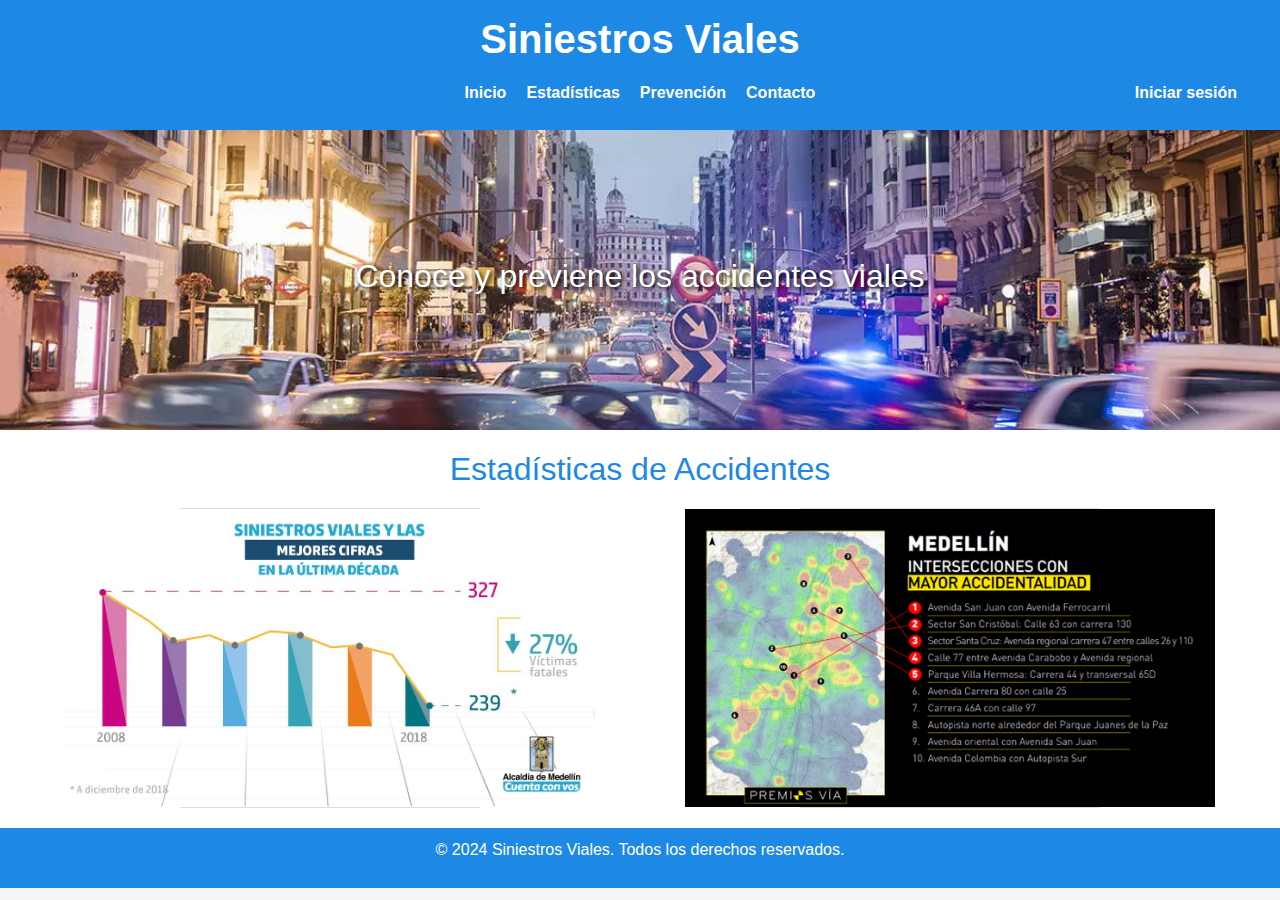
<file: index.html>
<!DOCTYPE html>
<html lang="es">
<head>
    <meta charset="UTF-8">
    <meta name="viewport" content="width=device-width, initial-scale=1.0">
    <title>Siniestros Viales</title>
    <!-- Vinculación a Bootstrap CSS -->
    <link href="https://cdn.jsdelivr.net/npm/bootstrap@5.3.0-alpha1/dist/css/bootstrap.min.css" rel="stylesheet">
    <style>
        body {
            margin: 0;
            font-family: Arial, sans-serif;
            background-color: #f4f4f4;
            color: #333;
        }

        .encabezado {
            background-color: #1e88e5;
            color: #fff;
            text-align: center;
            padding: 15px 0;
            position: relative;
        }

        .navegacion {
            display: flex;
            justify-content: center;
            align-items: center;
            position: relative;
        }

        .navegacion a {
            color: #fff;
            margin: 10px;
            text-decoration: none;
            font-weight: bold;
        }

        /* Posicionar los botones en la parte derecha */
        .navegacion .botones {
            position: absolute;
            right: 20px;
            top: 50%;
            transform: translateY(-50%);
        }

        .navegacion .botones a {
            margin-left: 10px;
        }

        .seccion-principal {
            background: url('/img/1.JPG') no-repeat center center/cover;
            height: 300px;
            font-size: larger;
            display: flex;
            align-items: center;
            justify-content: center;
            color: #fff;
            text-shadow: 2px 2px 4px #000;
        }

        .estadisticas {
            padding: 20px;
            background-color: #fff;
        }

        .estadisticas h2 {
            text-align: center;
            color: #1e88e5;
        }

        .graficos {
            display: flex;
            justify-content: space-around;
            margin-top: 20px;
        }

        .grafico {
            width: 300px;
            height: 300px;
            background-color: #f9f9f9;
            border: 1px solid #ddd;
            display: flex;
            justify-content: center;
            color: #777;
        }

        .pie {
            background-color: #1e88e5;
            color: #fff;
            text-align: center;
            padding: 10px 0;
        }

        /* Responsividad */
        @media (max-width: 768px) {
            .graficos {
                flex-direction: column;
                align-items: center;
            }

            .grafico {
                width: 100%;
                margin-bottom: 20px;
            }
        }
    </style>
</head>
<body>

    <header class="encabezado">
        <h1><b>Siniestros Viales</b></h1>
        <nav class="navegacion">
            <a href="/index.html">Inicio</a>
            <a href="/estadisticas.html">Estadísticas</a>
            <a href="/prevencion.html">Prevención</a>
            <a href="contacto" data-bs-toggle="modal" data-bs-target="#contactModal" aria-label="Ir a la página de contacto">Contacto</a>

            <!-- Botones de Iniciar sesión y Registro alineados a la derecha -->
            <div class="botones">
                <a href="/inicioSesion.html" class="btn ">Iniciar sesión</a>
               
            </div>
        </nav>
    </header>

    <section class="seccion-principal">
        <h2>Conoce y previene los accidentes viales</h2>
    </section>

    <section class="estadisticas" id="estadisticas">
        <h2>Estadísticas de Accidentes</h2>
        <div class="graficos">
            <div class="grafico"><img src="/img/grafico.jpg" alt="Gráfico de accidentes"></div>
            <div class="grafico"><img src="/img/Medellin.png" alt="Gráfico de accidentes en Medellín"></div>
        </div>
    </section>

    <!-- Modal de Contacto (Bootstrap) -->
    <div class="modal fade" id="contactModal" tabindex="-1" aria-labelledby="contactModalLabel" aria-hidden="true">
        <div class="modal-dialog">
            <div class="modal-content">
                <div class="modal-header">
                    <h5 class="modal-title" id="contactModalLabel">Contacto</h5>
                    <button type="button" class="btn-close" data-bs-dismiss="modal" aria-label="Cerrar"></button>
                </div>
                <div class="modal-body">
                    <p>Si tienes alguna pregunta o necesitas más información, puedes ponerte en contacto con nosotros a través de los siguientes medios:</p>
                    <ul>
                        <li><strong>Teléfono:</strong> 01 8000 420 420</li>
                        <li><strong>Correo electrónico:</strong> <a href="mailto:siniestroviales@gmail.com">siniestroviales@gmail.com</a></li>
                    </ul>
                    <p>También puedes seguirnos en nuestras redes sociales para obtener más información y actualizaciones.</p>
                    <p>Síguenos en nuestras redes sociales:</p>
                    <ul>
                        <li><a href="https://facebook.com/siniestroviales" target="_blank">Facebook</a></li>
                        <li><a href="https://twitter.com/siniestroviales" target="_blank">Twitter</a></li>
                        <li><a href="https://instagram.com/siniestroviales" target="_blank">Instagram</a></li>
                    </ul>

                    <p><em>¡Estamos aquí para ayudarte!</em></p>
                </div>
                <div class="modal-footer">
                    <button type="button" class="btn btn-secondary" data-bs-dismiss="modal">Cerrar</button>
                </div>
            </div>
        </div>
    </div>

    <footer class="pie">
        <p>&copy; 2024 Siniestros Viales. Todos los derechos reservados.</p>
    </footer>

    <!-- Vinculación a Bootstrap JS y Popper.js -->
    <script src="https://cdn.jsdelivr.net/npm/@popperjs/core@2.11.6/dist/umd/popper.min.js"></script>
    <script src="https://cdn.jsdelivr.net/npm/bootstrap@5.3.0-alpha1/dist/js/bootstrap.min.js"></script>
</body>
</html>
</file>
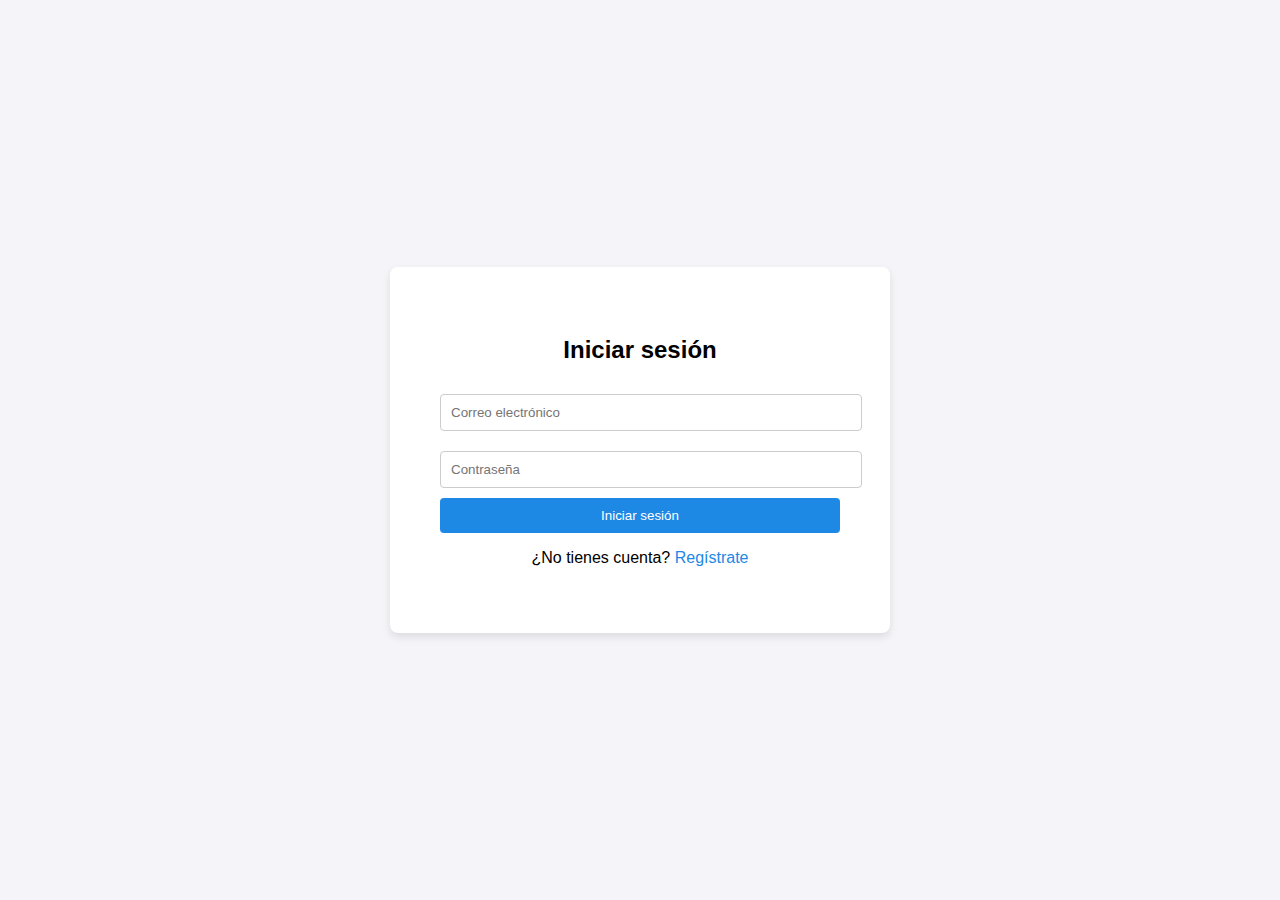
<file: inicioSesion.html>
<!DOCTYPE html>
<html lang="en">
<head>
    <meta charset="UTF-8">
    <meta name="viewport" content="width=device-width, initial-scale=1.0">
    <title>inicio sesion</title>
    <link rel="stylesheet" href="/css/styles.css">
</head>
<body>
    <div class="container">
        <div class="form-container">
            <!-- Formulario de inicio de sesión -->
            <div class="form" id="loginForm">
                <h2>Iniciar sesión</h2>
                <form id="login">
                    <input type="email" id="loginEmail" placeholder="Correo electrónico" required>
                    <input type="password" id="loginPassword" placeholder="Contraseña" required>
                    <button type="submit">Iniciar sesión</button>
                </form>
                <p>¿No tienes cuenta? <a href="#" onclick="showRegister()">Regístrate</a></p>
            </div>
            
            <!-- Formulario de registro -->
            <div class="form" id="registerForm" style="display: none;">
                <h2>Registro</h2>
                <form id="register">
                    <input type="text" id="registerName" placeholder="Nombre completo" required>
                    <input type="email" id="registerEmail" placeholder="Correo electrónico" required>
                    <input type="password" id="registerPassword" placeholder="Contraseña" required>
                    <button type="submit">Registrar</button>
                </form>
                <p>¿Ya tienes cuenta? <a href="#" onclick="showLogin()">Inicia sesión</a></p>
            </div>
        </div>
    </div>

            <script src="/js/script.js"></script>
</body>
</html>
</file>
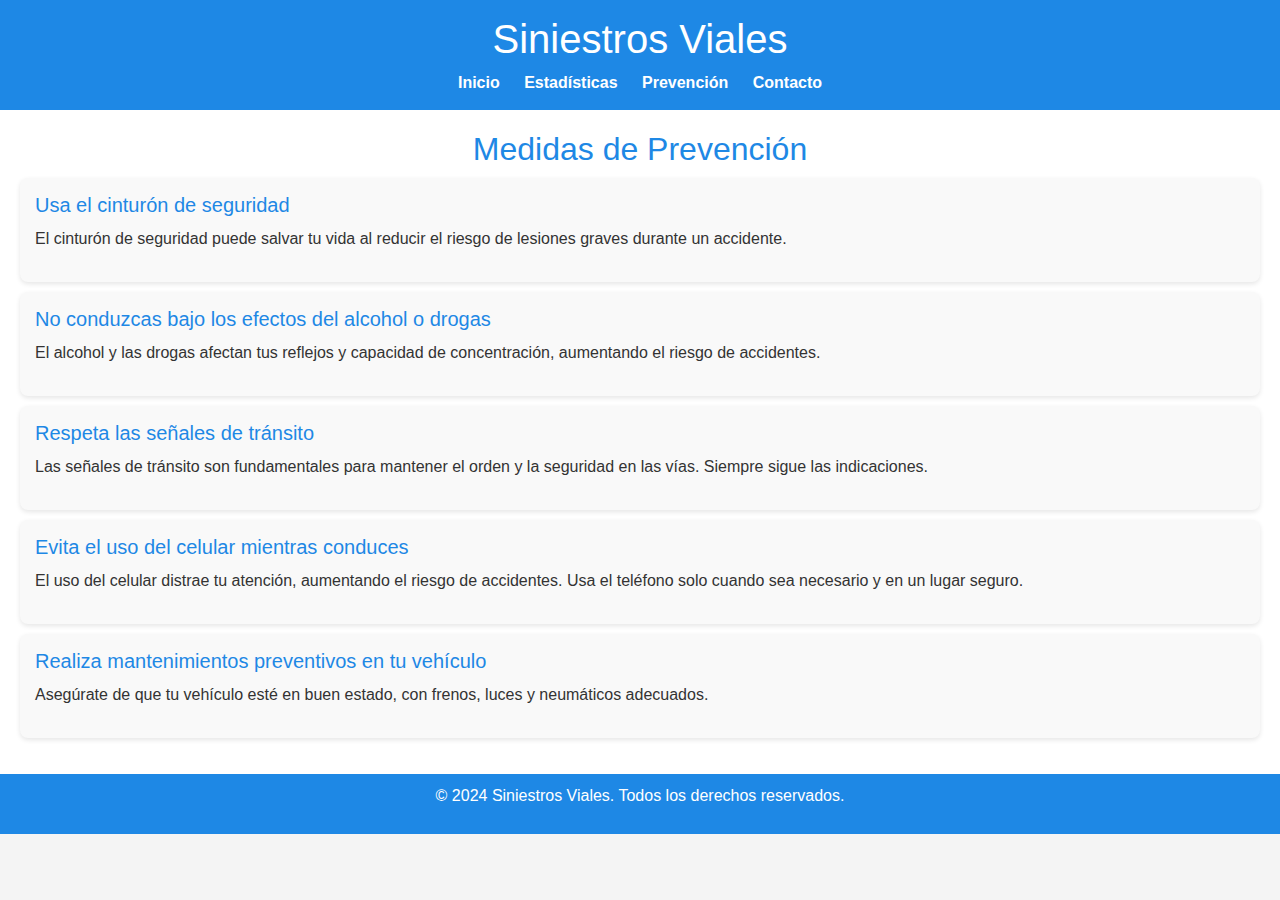
<file: prevencion.html>
<!DOCTYPE html>
<html lang="es">
<head>
    <meta charset="UTF-8">
    <meta name="viewport" content="width=device-width, initial-scale=1.0">
    <title>Prevención de Accidentes Viales</title>
    <!-- Vinculación a Bootstrap CSS -->
    <link href="https://cdn.jsdelivr.net/npm/bootstrap@5.3.0-alpha1/dist/css/bootstrap.min.css" rel="stylesheet">
    <style>
        body {
            margin: 0;
            font-family: Arial, sans-serif;
            background-color: #f4f4f4;
            color: #333;
        }

        .encabezado {
            background-color: #1e88e5;
            color: #fff;
            text-align: center;
            padding: 15px 0;
        }

        .navegacion a {
            color: #fff;
            margin: 10px;
            text-decoration: none;
            font-weight: bold;
        }

        .prevencion {
            padding: 20px;
            background-color: #fff;
        }

        .prevencion h2 {
            text-align: center;
            color: #1e88e5;
        }

        .prevencion ul {
            list-style-type: none;
            padding-left: 0;
        }

        .prevencion li {
            background: #f9f9f9;
            margin: 10px 0;
            padding: 15px;
            border-radius: 8px;
            box-shadow: 0 2px 5px rgba(0, 0, 0, 0.1);
        }

        .prevencion li h5 {
            margin-bottom: 10px;
            color: #1e88e5;
        }

        footer.pie {
            background-color: #1e88e5;
            color: #fff;
            text-align: center;
            padding: 10px 0;
        }

    </style>
</head>
<body>

    <header class="encabezado">
        <h1>Siniestros Viales</h1>
        <nav class="navegacion">
            <a href="/index.html">Inicio</a>
            <a href="/estadisticas.html">Estadísticas</a>
            <a href="/prevencion.html">Prevención</a>
            <a href="contacto" class="text-white" data-bs-toggle="modal" data-bs-target="#contactModal">Contacto</a>
        </nav>
    </header>

    <section class="prevencion">
        <h2>Medidas de Prevención</h2>
        <ul>
            <li>
                <h5>Usa el cinturón de seguridad</h5>
                <p>El cinturón de seguridad puede salvar tu vida al reducir el riesgo de lesiones graves durante un accidente.</p>
            </li>
            <li>
                <h5>No conduzcas bajo los efectos del alcohol o drogas</h5>
                <p>El alcohol y las drogas afectan tus reflejos y capacidad de concentración, aumentando el riesgo de accidentes.</p>
            </li>
            <li>
                <h5>Respeta las señales de tránsito</h5>
                <p>Las señales de tránsito son fundamentales para mantener el orden y la seguridad en las vías. Siempre sigue las indicaciones.</p>
            </li>
            <li>
                <h5>Evita el uso del celular mientras conduces</h5>
                <p>El uso del celular distrae tu atención, aumentando el riesgo de accidentes. Usa el teléfono solo cuando sea necesario y en un lugar seguro.</p>
            </li>
            <li>
                <h5>Realiza mantenimientos preventivos en tu vehículo</h5>
                <p>Asegúrate de que tu vehículo esté en buen estado, con frenos, luces y neumáticos adecuados.</p>
            </li>
        </ul>
    </section>

     <!-- Modal de Contacto (Bootstrap) -->
     <div class="modal fade" id="contactModal" tabindex="-1" aria-labelledby="contactModalLabel" aria-hidden="true">
        <div class="modal-dialog">
            <div class="modal-content">
                <div class="modal-header">
                    <h5 class="modal-title" id="contactModalLabel">Contacto</h5>
                    <button type="button" class="btn-close" data-bs-dismiss="modal" aria-label="Cerrar"></button>
                </div>
                <div class="modal-body">
                    <p>Si tienes alguna pregunta o necesitas más información, puedes ponerte en contacto con nosotros a través de los siguientes medios:</p>
                    <ul>
                        <li><strong>Teléfono:</strong> 01 8000 420 420</li>
                        <li><strong>Correo electrónico:</strong> <a href="mailto:siniestroviales@gmail.com">siniestroviales@gmail.com</a></li>
                    </ul>
                    <p>También puedes seguirnos en nuestras redes sociales para obtener más información y actualizaciones.</p>
                    <p>Síguenos en nuestras redes sociales:</p>
<ul>
    <li><a href="https://facebook.com/siniestroviales" target="_blank">Facebook</a></li>
    <li><a href="https://twitter.com/siniestroviales" target="_blank">Twitter</a></li>
    <li><a href="https://instagram.com/siniestroviales" target="_blank">Instagram</a></li>
</ul>

                    <p><em>¡Estamos aquí para ayudarte!</em></p>
                </div>
                <div class="modal-footer">
                    <button type="button" class="btn btn-secondary" data-bs-dismiss="modal">Cerrar</button>
                </div>
            </div>
        </div>
    </div>

    <footer class="pie">
        <p>&copy; 2024 Siniestros Viales. Todos los derechos reservados.</p>
    </footer>

    <!-- Vinculación a Bootstrap JS y Popper.js -->
    <script src="https://cdn.jsdelivr.net/npm/@popperjs/core@2.11.6/dist/umd/popper.min.js"></script>
    <script src="https://cdn.jsdelivr.net/npm/bootstrap@5.3.0-alpha1/dist/js/bootstrap.min.js"></script>

</body>
</html>
</file>
<file: css/styles.css>
body {
    font-family: Arial, sans-serif;
    background-color: #f4f4f9;
    display: flex;
    justify-content: center;
    align-items: center;
    height: 100vh;
    margin: 0;
}

.container {
    width: 100%;
    max-width: 400px;
    margin: 30px;
    padding: 50px;
    background: #fff;
    box-shadow: 0 4px 8px rgba(0, 0, 0, 0.1);
    border-radius: 8px;
}

h2 {
    text-align: center;
    margin-bottom: 20px;
}

form input {
    width: 100%;
    padding: 10px;
    margin: 10px 0;
    border: 1px solid #ccc;
    border-radius: 4px;
}

form button {
    width: 100%;
    padding: 10px;
    background-color: #1e88e5;
    color: white;
    border: none;
    border-radius: 4px;
    cursor: pointer;
}

form button:hover {
    background-color: #1e88e5;
}

p {
    text-align: center;
}

a {
    color: #1e88e5;
    text-decoration: none;
}

a:hover {
    text-decoration: underline;
}
</file>
